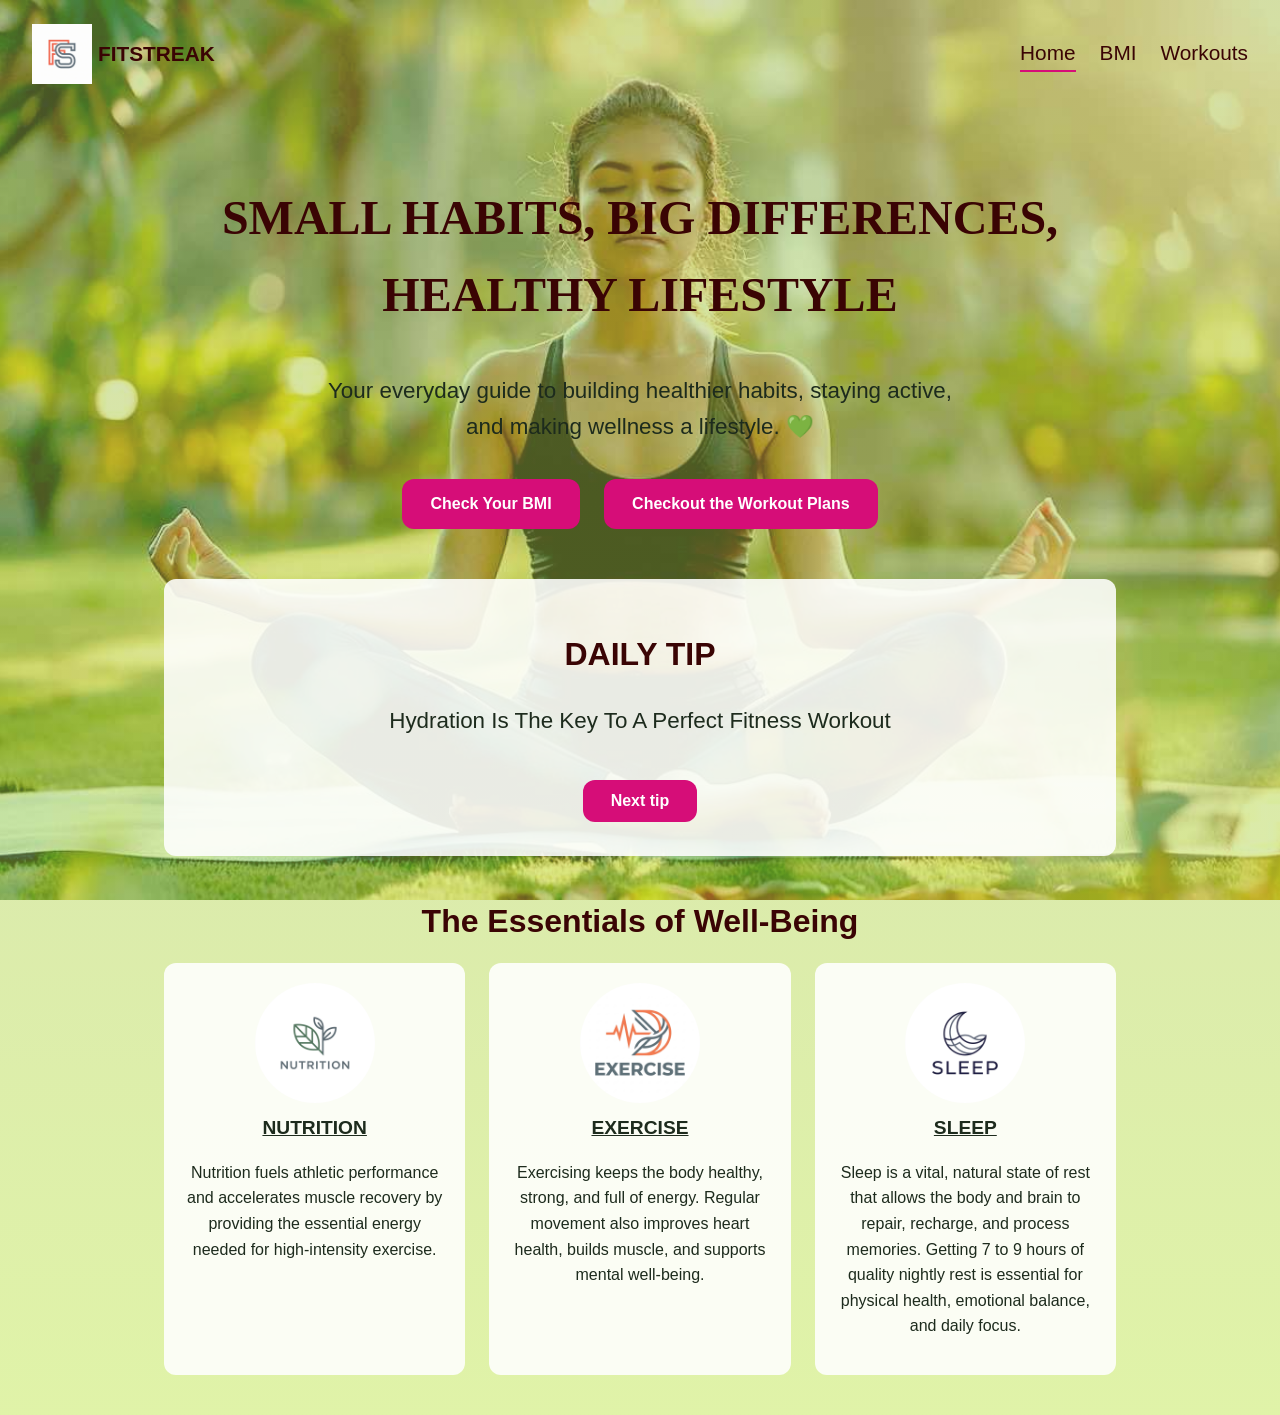
<file: index.html>
<!DOCTYPE html>
<html lang="en">
<head>
    <meta charset="UTF-8">
    <meta name="viewport" content="width=device-width, initial-scale=1.0">
    <title>FitStreak | Home</title>
    <link rel="shortcut icon" href="logo.png" type="image/png">
    <link rel="stylesheet" href="style.css">
</head>
<body class="home">
    <header class="fit">
        <a href="index.html" class="logo">
            <img src="logo.png" alt=" Fitstreak logo" height="60" width="60">
            <span>FITSTREAK</span>
        </a>
        <nav>
            <a href="index.html" class="active">Home</a>
            <a href="bmi.html">BMI</a>
            <a href="workout.html">Workouts</a>
        </nav>
    </header>
 
    <main>
        <section class="hero">
            <h1>SMALL HABITS, BIG DIFFERENCES, HEALTHY LIFESTYLE</h1>
            <p class="des">Your everyday guide to building healthier habits, staying active, and making wellness a lifestyle. 💚</p>
            <a href="bmi.html" class="btn">Check Your BMI</a>
            <a href="workout.html" class="btn">Checkout the Workout Plans</a>
        </section>
 
        <section class="tip-box">
            <h2>DAILY TIP</h2>
            <p class="tip" id="tiptext">Hydration Is The Key To A Perfect Fitness Workout</p>
            <button type="button" class="btn" id="tipbtn">Next tip</button>
        </section>
 
        <section class="essentials">
            <h2>The Essentials of Well-Being</h2>
            <div class="cards">
                <article class="card">
                    <img src="nutrition.jpg" alt="Nutrition">
                    <h3><u>NUTRITION</u></h3>
                    <p>Nutrition fuels athletic performance and accelerates muscle recovery by
                        providing the essential energy needed for high-intensity exercise.</p>
                </article>
 
                <article class="card">
                    <img src="exercise.jpg" alt="Exercise">
                    <h3><u>EXERCISE</u></h3>
                    <p>Exercising keeps the body healthy, strong, and full of energy. Regular 
                        movement also improves heart health, builds muscle, and supports mental 
                        well-being.</p>
                </article>
 
                <article class="card">
                    <img src="sleep.jpg" alt="Sleep">
                    <h3><u>SLEEP</u></h3>
                    <p>Sleep is a vital, natural state of rest that allows the body and brain to 
                        repair, recharge, and process memories. Getting 7 to 9 hours of quality 
                        nightly rest is essential for physical health, emotional balance, and
                         daily focus.</p>
                </article>
            </div>
        </section>
    </main>
  
    <script src="home.js"></script>
</body>
</html>
</file>
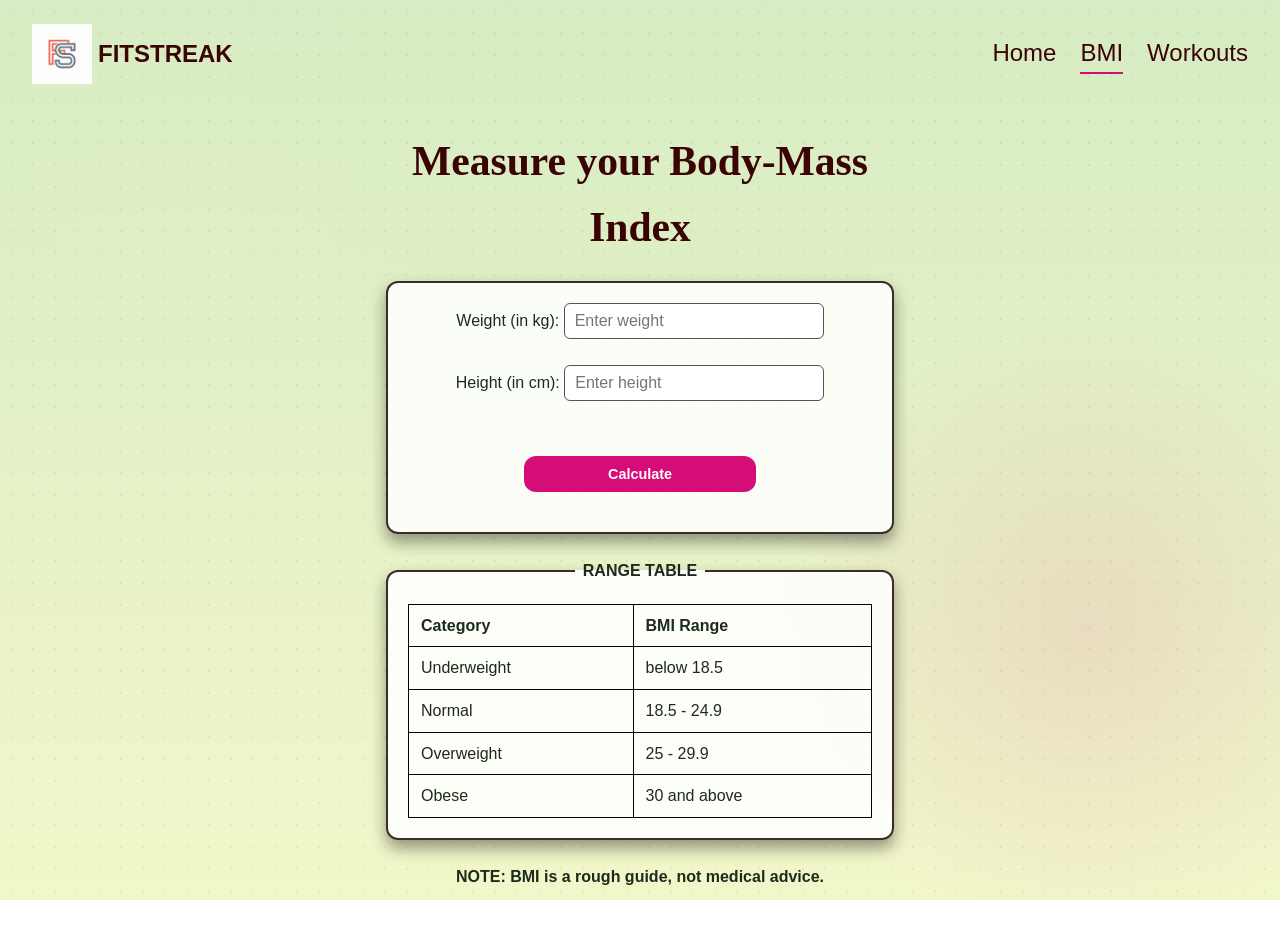
<file: bmi.html>
<!DOCTYPE html>
<html lang="en">
<head>
    <meta charset="UTF-8">
    <meta name="viewport" content="width=device-width, initial-scale=1.0">
    <title>FitStreak | BMI</title>
    <link rel="shortcut icon" href="logo.png" type="image/png">
    <link rel="stylesheet" href="style.css">
</head>
<body class="bmi">
    <header class="fit">
        <a href="index.html" class="logo">
            <img src="logo.png" alt="Fitstreak logo" height="60" width="60">
            <span>FITSTREAK</span>
        </a>
        <nav>
            <a href="index.html">Home</a>
            <a href="bmi.html" class="active">BMI</a>
            <a href="workout.html">Workouts</a>
        </nav>
    </header>
 
    <main>
        <h1>Measure your Body-Mass Index</h1>
 
        <form id="bmi-form" novalidate>
            <fieldset>
                <label for="weight">Weight (in kg): </label>
                <input type="number" name="weight" id="weight" placeholder="Enter weight" min="1" step="any">
                <br><br>
                <label for="height">Height (in cm): </label>
                <input type="number" name="height" id="height" placeholder="Enter height" min="1" step="any">
                <p id="error" class="error" role="alert"></p>
                <button type="submit">Calculate</button>
            </fieldset>
        </form>
 
        <fieldset id="result-card" hidden>
            <legend>RESULT CARD</legend>
            <p>Your BMI: <strong id="result">0</strong></p>
            <p id="category" class="category"></p>
        </fieldset>
 
        <fieldset>
            <legend>RANGE TABLE</legend>
            <table>
                <thead>
                    <tr>
                        <th>Category</th>
                        <th>BMI Range</th>
                    </tr>
                </thead>
                <tbody>
                    <tr data-cat="under">
                        <td>Underweight</td>
                        <td>below 18.5</td>
                    </tr>
                    <tr data-cat="normal">
                        <td>Normal</td>
                        <td>18.5 - 24.9</td>
                    </tr>
                    <tr data-cat="over">
                        <td>Overweight</td>
                        <td>25 - 29.9</td>
                    </tr>
                    <tr data-cat="obese">
                        <td>Obese</td>
                        <td>30 and above</td>
                    </tr>
                </tbody>
            </table>
        </fieldset>
 
        <p class="note"><strong>NOTE: BMI is a rough guide, not medical advice.</strong></p>
    </main>

    <script src="bmi.js"></script>
</body>
</html>
</file>
<file: style.css>
h1{
    color: rgb(58, 4, 4);
    font-family:Georgia, 'Times New Roman', Times, serif;
    text-align: center;
    font-size: 300%;
}
header{
    font-size: 150%;
    display: flex;
    justify-content: space-between;
    gap: 200px;
    align-items: center;
    padding: 2%;
}
.logo{
    display: flex;
    align-items: center;
    gap: 6px;
}
nav{
    display: flex;
    gap: 70px;
}
.des{
    font-size: 150%;
    font-family: 'Franklin Gothic Medium', Arial, sans-serif;
}
h2{
    color: ghostwhite;
    text-align: center;
    font-size: 200%;
    font-family:'Gill Sans', 'Gill Sans MT', Calibri, 'Trebuchet MS', sans-serif;
}
h3{
    text-align: justify;
    font-size: 100%;
}
.cards img{
    height: 120px;
    width: 120px;
}
.cards{
    display: flex;
    align-items: center;
}
.card{
    transition: transform 0.2s, box-shadow 0.2s;
}
.card:hover{
    transform: translateY(-8px);
    box-shadow: 0px 6px 14px rgba(0,0,0,0.15);
}
.tip{
    font-size: 150%;
    text-align: center;
    transition: opacity 0.3s,transform 0.3s;
}
.home .tip.fade-out{
    opacity: 0;
    transform: translateY(8px);
}
@media (prefers-reduced-motion: reduce){
    .home .tip{ transition: none; }
}
button:not(.btn){
    display: block;
    margin: 20px auto;
    width: 30%;
    height: 100%;
    font-size: 90%;
    background-color: rgb(214, 13, 120);
    color: #efeff6;
    border: none;
    cursor: pointer;
}
button:not(.btn):hover{
    background-color: #c96161ee;
}
fieldset{
    text-align: center;
}
table, th, td{
    border: 1px solid black;
    border-collapse: collapse;
}

:root{
    --maroon: rgb(58, 4, 4);
    --pink: rgb(214, 13, 120);
    --pink-hover: rgb(170, 8, 94);
    --card-bg: rgba(255, 255, 255, 0.88);
    --text: #1d2b1d;
    --radius: 12px;
}
 
.home{
    font-family: 'Franklin Gothic Medium', Arial, sans-serif;
    color: var(--text);
    line-height: 1.6;
    background:
        linear-gradient(rgba(159, 184, 83, 0.45), rgba(186, 228, 62, 0.45)),
        url("Yoga.jpg") center / cover no-repeat fixed;
}
 
.home *{
    box-sizing: border-box;
}
 
.home main{
    max-width: 1000px;
    margin: 0 auto;
    padding: 0 24px;
}
 
.home h1{
    font-size: clamp(2rem, 6vw, 3rem);
}
.home h2{
    color: var(--maroon);
    font-size: 2rem;
    margin-bottom: 16px;
}
.home h3{
    font-size: 1.2rem;
    margin: 10px 0 6px;
    text-align: center;
}
 
.home header{
    font-size: 1.3rem;
    flex-wrap: wrap;
    gap: 16px;
    padding: 16px 24px;
}
.home header a{
    color: var(--maroon);
    text-decoration: none;
}
.logo{
    font-weight: 700;
}
.home nav{
    gap: 24px;
}
.home nav a:hover,
.home nav a.active{
    border-bottom: 2px solid var(--pink);
}
 
.hero{
    text-align: center;
    padding-top: 40px;
}
.home .des{
    font-size: 1.4rem;
    max-width: 650px;
    margin: 16px auto 24px;
}
 
.btn{
    display: inline-block;
    padding: 12px 28px;
    font-size: 1rem;
    font-weight: 700;
    font-family: inherit;
    background-color: var(--pink);
    color: white;
    border: none;
    border-radius: var(--radius);
    text-decoration: none;
    cursor: pointer;
    transition: background-color 0.2s;
    margin: 10px;
}
.btn:hover{
    background-color: var(--pink-hover);
}
.btn:focus-visible,
.home nav a:focus-visible{
    outline: 3px solid var(--maroon);
    outline-offset: 3px;
}
 
.hero{
    margin-bottom: 40px;
}
.tip-box{
    background: var(--card-bg);
    border-radius: var(--radius);
    padding: 24px;
    text-align: center;
    margin-bottom: 40px;
}
.home .tip{
    font-size: 1.4rem;
    min-height: 3.2rem;
    margin-bottom: 16px;
}
 
.essentials{
    margin-bottom: 40px;
}
.home .cards{
    display: grid;
    grid-template-columns: repeat(auto-fit, minmax(240px, 1fr));
    gap: 24px;
    align-items: stretch;
}
.card{
    background: var(--card-bg);
    padding: 20px;
    border-radius: var(--radius);
}
.home .cards img{
    object-fit: cover;
    border-radius: 50%;
    display: block;
    margin: 0 auto;
}
.card p{
    text-align: center;
}
 
 /* bmi page*/
.bmi,.workout{
    background:radial-gradient(circle at 15% 20%, rgba(255, 255, 255, 0.03) 0, rgba(255, 255, 255, 0) 22%),
        radial-gradient(circle at 85% 70%, rgba(214, 13, 120, 0.10) 0, rgba(214, 13, 120, 0) 25%),
        radial-gradient(rgba(58, 4, 4, 0.06) 1.5px, transparent 1.5px),linear-gradient(#cfe8b8d7, #f1f6c4e9);
    background-size: auto, auto, 22px 22px, auto;
    background-attachment: fixed;
    font-family: 'Franklin Gothic Medium', Arial, sans-serif;
    color: #1d2b1d;
    line-height: 1.6;
}
.bmi *{
    box-sizing: border-box;
}
.bmi header{
    flex-wrap: wrap;
    gap: 16px;
    padding: 16px 24px;
}
.bmi header a{
    color: rgb(58, 4, 4);
    text-decoration: none;
}
.bmi nav{
    gap: 24px;
}
.bmi nav a:hover,
.bmi nav a.active{
    border-bottom: 2px solid rgb(214, 13, 120);
}
.bmi main{
    max-width: 560px;
    margin: 0 auto;
    padding: 0 24px 24px;
}
.bmi h1{
    font-size: clamp(1.8rem, 6vw, 2.6rem);
    margin-bottom: 20px;
}
.bmi fieldset{
    background: rgba(255, 255, 255, 0.85);
    border: 2px solid rgba(21, 4, 4, 0.838);
    border-radius: 12px;
    padding: 20px;
    margin-bottom: 24px;
    box-shadow: 0px 8px 16px rgba(0,0,0,0.4);
}
.bmi legend{
    font-weight: 700;
    padding: 0 8px;
}
.bmi input{
    padding: 8px 10px;
    font-size: 1rem;
    border: 1px solid #555;
    border-radius: 6px;
    width: 100%;
    max-width: 260px;
}
.bmi .error{
    color: #b00020;
    font-weight: 700;
    min-height: 1.6rem;
    margin-top: 10px;
}
.bmi button{
    border-radius: 12px;
    padding: 10px;
    color: white;
    font-weight: 700;
    width: 50%;
    min-width: 140px;
}
.bmi button:hover{
    background-color: rgb(170, 8, 94);
}
.bmi table{
    margin: 0 auto;
    width: 100%;
}
.bmi th,
.bmi td{
    padding: 8px 12px;
    text-align: left;
}
.bmi tbody tr.current{
    background: rgba(214, 13, 120, 0.2);
    font-weight: 700;
}
.bmi .category{
    display: inline-block;
    padding: 6px 18px;
    border-radius: 999px;
    font-weight: 700;
}
.bmi .category.under{ background: #cfe8ff; }
.bmi .category.normal{ background: #c8f2c8; }
.bmi .category.over{ background: #ffe9a8; }
.bmi .category.obese{ background: #ffc9c9; }
.bmi .note{
    text-align: center;
}
/* Workout page */
.workout *{
    box-sizing: border-box;
}
.workout header{
    flex-wrap: wrap;
    gap: 16px;
    padding: 16px 24px;
}
.workout header a{
    color: rgb(58, 4, 4);
    text-decoration: none;
}
.workout nav{
    gap: 24px;
}
.workout nav a:hover,
.workout nav a.active{
    border-bottom: 2px solid rgb(214, 13, 120);
}
.workout main{
    max-width: 800px;
    margin: 0 auto;
    padding: 0 24px 32px;
}
.workout h1{
    font-size: clamp(1.8rem, 6vw, 2.6rem);
    margin-bottom: 20px;
}
 
.workout .tabs{
    display: flex;
    flex-wrap: wrap;
    justify-content: center;
    gap: 12px;
    margin-bottom: 20px;
}
.workout .tabs button{
    display: inline-block;
    width: auto;
    min-width: 150px;
    margin: 0;
    padding: 10px 20px;
    border-radius: 12px;
    color: white;
    font-weight: 700;
}
.workout .tabs button:hover{
    background-color: rgb(170, 8, 94);
}
.workout .tabs button.active{
    background-color: rgb(58, 4, 4);
}
 
.workout .table-wrap{
    overflow-x: auto;
    background: rgba(255, 255, 255, 0.88);
    border-radius: 12px;
    padding: 12px;
}
.workout table{
    width: 100%;
}
.workout th,
.workout td{
    padding: 10px 14px;
    text-align: left;
}
.workout th{
    background: rgb(58, 4, 4);
    color: white;
}
.workout tbody tr:nth-child(even){
    background: rgba(159, 184, 83, 0.25);
}
.workout #leveltip{
    margin-top: 20px;
    text-align: center;
    font-weight: 700;
}
.workout .gallery-title{
    color: rgb(58, 4, 4);
    font-size: 1.8rem;
    margin: 32px 0 16px;
}
.workout .gallery{
    display: grid;
    grid-template-columns: repeat(auto-fill, minmax(180px, 1fr));
    gap: 20px;
}
.workout .gallery figure{
    background: rgba(255, 255, 255, 0.88);
    border-radius: 12px;
    overflow: hidden;
    margin: 0;
}
.workout .gallery img{
    display: block;
    width: 100%;
    height: auto
}
.workout .gallery figcaption{
    padding: 8px;
    text-align: center;
    font-weight: 700;
    font-size: 0.9rem;
}
.safeins{
    background: rgba(255, 255, 255, 0.88);
    border-left: 6px solid rgb(214, 13, 120);
    border-radius: 12px;
    padding: 20px 24px;
    margin-top: 32px;
}
.safeins h2{
    color: #b00020;
    font-size: 1.6rem;
    text-align: left;
    margin-bottom: 12px;

}
</file>
